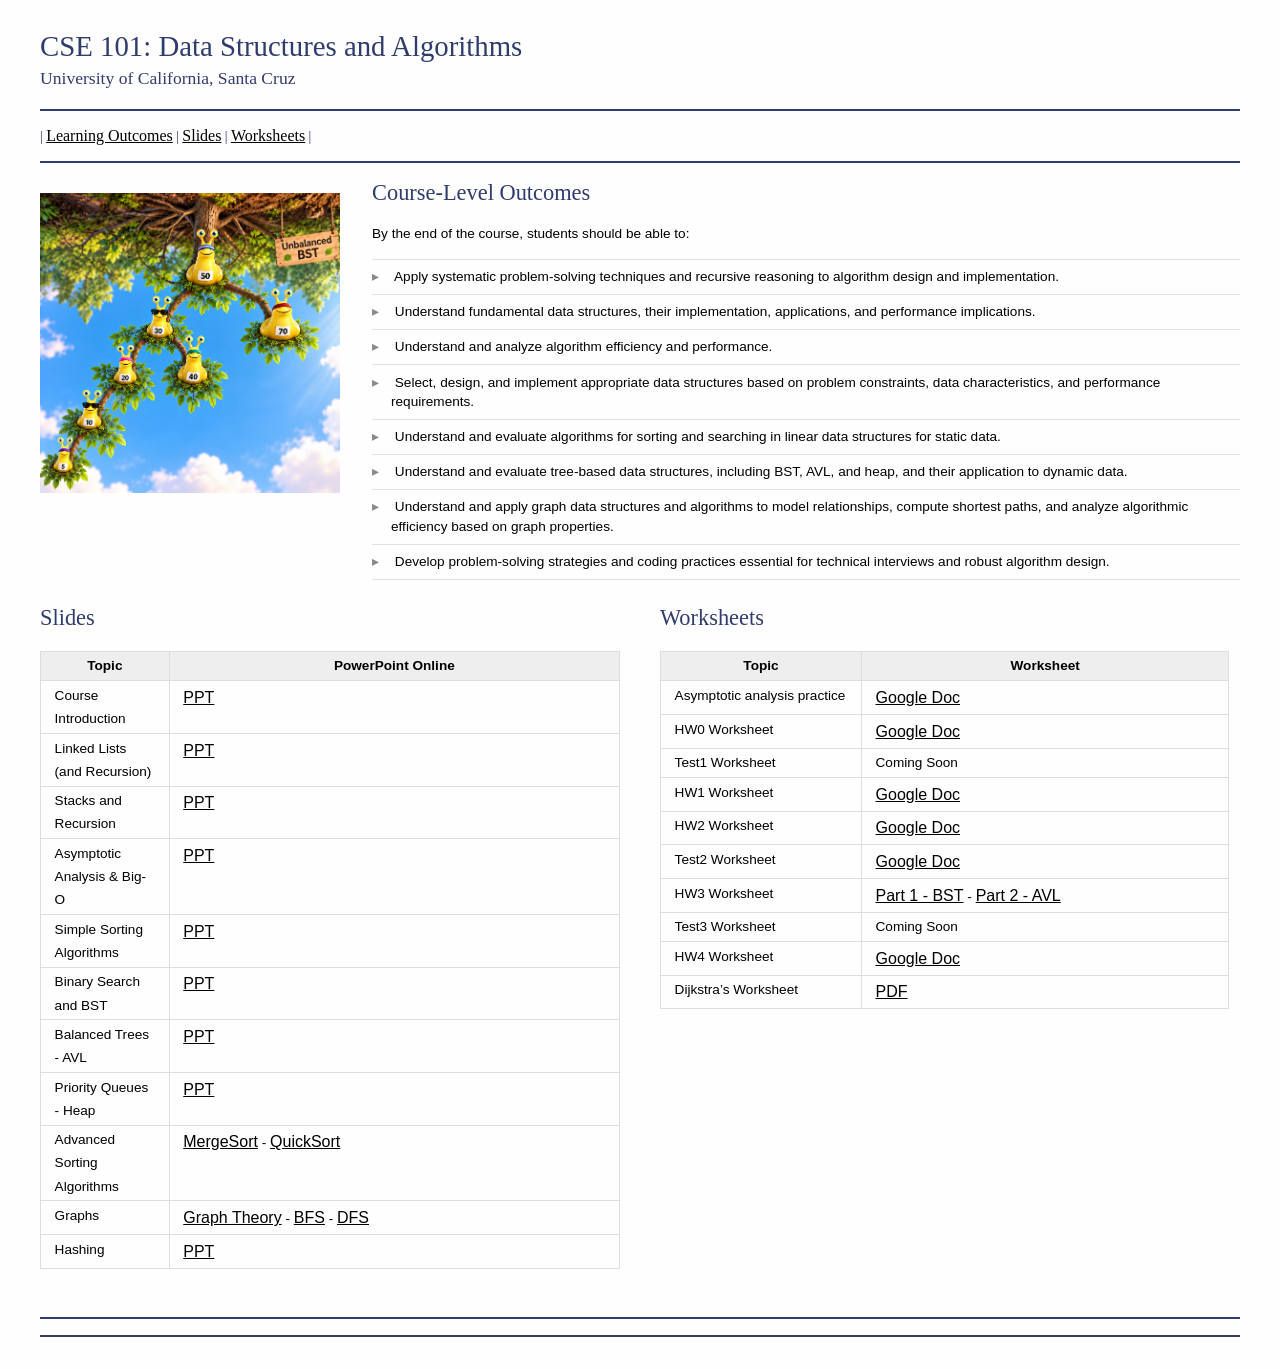
<file: index.html>
<!DOCTYPE html>
<html xmlns="http://www.w3.org/1999/xhtml" lang="" xml:lang="">
<head>
  <meta charset="utf-8" />
  <meta name="generator" content="pandoc" />
  <meta name="viewport" content="width=device-width, initial-scale=1.0, user-scalable=yes" />
  <title>CSE 101: Data Structures and Algorithms</title>
  <style>
    code{white-space: pre-wrap;}
    span.smallcaps{font-variant: small-caps;}
    div.columns{display: flex; gap: min(4vw, 1.5em);}
    div.column{flex: auto; overflow-x: auto;}
    div.hanging-indent{margin-left: 1.5em; text-indent: -1.5em;}
    /* The extra [class] is a hack that increases specificity enough to
       override a similar rule in reveal.js */
    ul.task-list[class]{list-style: none;}
    ul.task-list li input[type="checkbox"] {
      font-size: inherit;
      width: 0.8em;
      margin: 0 0.8em 0.2em -1.6em;
      vertical-align: middle;
    }
  </style>
  <link rel="stylesheet" href="styling.css" />
  <script src="styling.js"></script>
</head>
<body>
<header id="title-block-header">
<h1 class="title">CSE 101: Data Structures and Algorithms</h1>
<p class="subtitle">University of California, Santa Cruz</p>

<!--  -->
</header>
<hr />
<h3 id="learning-outcomes-slides-worksheets">| <a
href="#learning-outcomes">Learning Outcomes</a> | <a
href="#slides">Slides</a> | <a href="#worksheets">Worksheets</a> |</h3>
<hr />
<div class="hero">
<div class="hero-figure">
<p><img src="images/slug-bst.png" alt="Slugs BST" /></p>
</div>
<div class="hero-text">
<h1 id="learning-outcomes">
Course-Level Outcomes
</h1>
<p>
By the end of the course, students should be able to:
</p>
<details class="outcome">
<summary>
Apply systematic problem-solving techniques and recursive reasoning to
algorithm design and implementation.
</summary>
<ul>
<li>
Recall and apply problem-solving techniques: understand the problem with
a toy example, develop an initial solution, create and run test cases,
improve efficiency, and repeat.
</li>
<li>
Identify problems that can be solved using recursion and formulate and
implement recursive solutions.
</li>
<li>
Convert recursive code to non-recursive code using stacks.
</li>
</ul>
</details>
<details class="outcome">
<summary>
Understand fundamental data structures, their implementation,
applications, and performance implications.
</summary>
<ul>
<li>
Explain the purpose and importance of selecting appropriate data
structures and algorithms for time and memory efficiency.
</li>
<li>
Explain the strengths, limitations, and applications of arrays, linked
lists, stacks, binary heaps/priority queues, binary search trees, AVL
trees, hash tables, and graph representations, including matrices and
adjacency lists.
</li>
<li>
Explain algorithms used to manipulate and query these data structures
efficiently.
</li>
<li>
Explain the differences between abstract data types (ADTs) and data
structures.
</li>
</ul>
</details>
<details class="outcome">
<summary>
Understand and analyze algorithm efficiency and performance.
</summary>
<ul>
<li>
Explain asymptotic analysis and compare functions asymptotically using
Big-O, Big-Omega, and Big-Theta.
</li>
<li>
Understand worst-case, best-case, average-case, and amortized analysis.
</li>
<li>
Analyze a given algorithm and identify upper and lower bounds for its
time and memory requirements using Big-O, Big-Omega, and Big-Theta.
</li>
</ul>
</details>
<details class="outcome">
<summary>
Select, design, and implement appropriate data structures based on
problem constraints, data characteristics, and performance requirements.
</summary>
<ul>
<li>
Evaluate the suitability of data structures and algorithms based on data
mutability, access patterns, and performance requirements.
</li>
<li>
Identify or design the best data structure for a given problem based on
constraints, the nature of the data, including sorted or unsorted and
static or dynamic data, how the data is manipulated or accessed, and
efficiency requirements such as memory limits, time limits, and query
rates.
</li>
<li>
Design and implement a dictionary-like data structure using arrays of
linked lists to index large data sets for quick query responses.
</li>
<li>
Implement BST and AVL trees, along with a special range search algorithm
for fast handling of range search queries.
</li>
</ul>
</details>
<details class="outcome">
<summary>
Understand and evaluate algorithms for sorting and searching in linear
data structures for static data.
</summary>
<ul>
<li>
Recall the key properties of common sorting algorithms and explain their
differences in runtime, memory usage, and stability.
</li>
<li>
Explain when sorting and binary search are appropriate, and evaluate
their suitability based on data mutability and access patterns.
</li>
</ul>
</details>
<details class="outcome">
<summary>
Understand and evaluate tree-based data structures, including BST, AVL,
and heap, and their application to dynamic data.
</summary>
<ul>
<li>
Understand and apply binary search trees to support efficient searching,
dynamic updates, ordered access, and range queries.
</li>
<li>
Understand and apply fundamental algorithms for traversing and
manipulating tree-based data structures.
</li>
<li>
Compare AVL trees with unbalanced BSTs in terms of time complexity and
performance guarantees.
</li>
<li>
Explain the structure and array-based implementation of heaps, evaluate
their performance in common operations, and apply them to problems such
as priority queues and heap sort.
</li>
</ul>
</details>
<details class="outcome">
<summary>
Understand and apply graph data structures and algorithms to model
relationships, compute shortest paths, and analyze algorithmic
efficiency based on graph properties.
</summary>
<ul>
<li>
Represent data and relationships as a graph, choose an appropriate
representation, such as a matrix or adjacency list, and justify the
choice.
</li>
<li>
Explain major graph algorithms, including BFS, DFS, Dijkstra, and
Bellman-Ford, their applications, the types of graphs they apply to,
such as weighted, unweighted, positive-weight, or negative-weight
graphs, their output, such as a path or tree, and their efficiency.
</li>
<li>
Implement and apply BFS to find the shortest path between two nodes. A
hash table is also used in this project.
</li>
</ul>
</details>
<details class="outcome">
<summary>
Develop problem-solving strategies and coding practices essential for
technical interviews and robust algorithm design.
</summary>
<ul>
<li>
Develop familiarity with coding interview questions involving
fundamental data structures and algorithms, such as linked lists,
stacks, recursion, and BSTs.
</li>
<li>
Evaluate algorithm correctness by identifying and testing edge and
corner cases.
</li>
</ul>
</details>
</div>
</div>
<div class="two-col">
<section id="slides" class="col">
<h1>Slides</h1>
<table>
<colgroup>
<col style="width: 22%" />
<col style="width: 77%" />
</colgroup>
<thead>
<tr>
<th>Topic</th>
<th>PowerPoint Online</th>
</tr>
</thead>
<tbody>
<tr>
<td>Course Introduction</td>
<td><a
href="https://1drv.ms/p/c/6e432cb3cc755285/IQCvW4RY1hmZRanJ7YodnFQ3AUVLC4nicC7BzPE1mgTQ0v0">PPT</a></td>
</tr>
<tr>
<td>Linked Lists (and Recursion)</td>
<td><a
href="https://1drv.ms/p/c/6e432cb3cc755285/IQBa3Km6JX8SSLrjFOW_pPUhAciYJOBm8iemHo30LISxCZs">PPT</a></td>
</tr>
<tr>
<td>Stacks and Recursion</td>
<td><a
href="https://1drv.ms/p/c/6e432cb3cc755285/IQBKD_e5wOlcRJNOde7qzABMAXFYJqKLre2LV0gLWVgIOU0">PPT</a></td>
</tr>
<tr>
<td>Asymptotic Analysis &amp; Big-O</td>
<td><a
href="https://1drv.ms/p/c/6e432cb3cc755285/IQCccZ-i1nOISaI602wrARU1Af5FATGypazm-6cgiGzJux4">PPT</a></td>
</tr>
<tr>
<td>Simple Sorting Algorithms</td>
<td><a
href="https://1drv.ms/p/c/6e432cb3cc755285/IQAwUCrGoLyrTLjyhbMIDa06AfBj1lYqjxGFcUXRBWKZzAo">PPT</a></td>
</tr>
<tr>
<td>Binary Search and BST</td>
<td><a
href="https://1drv.ms/p/c/6e432cb3cc755285/IQALZfVlurVlRofb-0MxLnxlAX5St9f16TRq82r3jjfzrgE?e=fGQJNs">PPT</a></td>
</tr>
<tr>
<td>Balanced Trees - AVL</td>
<td><a
href="https://1drv.ms/p/c/6e432cb3cc755285/IQDNLxWe1LAWRZhxzEReRUfqAepIrlh_aOFvPxKLbHxoa5g?e=eXN8kt">PPT</a></td>
</tr>
<tr>
<td>Priority Queues - Heap</td>
<td><a
href="https://1drv.ms/p/c/6e432cb3cc755285/IQC0ejw67KXyQ6GFFWvPxfHGAQXmlVD7_aYmxITcK6Zgewo?e=5lZr4H">PPT</a></td>
</tr>
<tr>
<td>Advanced Sorting Algorithms</td>
<td><a
href="https://1drv.ms/b/c/6e432cb3cc755285/IQAd_Wg0-kUlTqGVN_3xQogzAczb7asjjdmkVON1GSsH6R0?e=3FaFYc">MergeSort</a>
- <a
href="https://1drv.ms/p/c/6e432cb3cc755285/IQDkzEnmqTd0Q7P2TOF3mTCzAasWFo6cr1vroebLgcNglhA?e=bTLcFZ">QuickSort</a></td>
</tr>
<tr>
<td>Graphs</td>
<td><a
href="https://1drv.ms/p/c/6e432cb3cc755285/IQBNaB7ANnBvRrGsY5lmoqqHASzFvk-M4jYwpep9IOMbRZE?e=WubeMC">Graph
Theory</a> - <a
href="https://1drv.ms/p/c/6e432cb3cc755285/IQB7uYhQv8-wR5fC_6kc-fWqASh-8xctucZcJjKLQXkXPAQ?e=hvjr0Q">BFS</a>
- <a
href="https://1drv.ms/p/c/6e432cb3cc755285/IQCYZDQjdpsZS5UTSbtjmcK6AQkgrJn9AQ-u55kZ_tuHRfk?e=rOEgvi">DFS</a></td>
</tr>
<tr>
<td>Hashing</td>
<td><a
href="https://1drv.ms/p/c/6e432cb3cc755285/IQDbL1rPt6nzQZi7a5Nh9IPpAVjw73iL-xcCGsszY-WPHjY?e=kbliIl">PPT</a></td>
</tr>
</tbody>
</table>
</section>
<section id="worksheets" class="col">
<h1>Worksheets</h1>
<table>
<colgroup>
<col style="width: 35%" />
<col style="width: 64%" />
</colgroup>
<thead>
<tr>
<th>Topic</th>
<th>Worksheet</th>
</tr>
</thead>
<tbody>
<tr>
<td>Asymptotic analysis practice</td>
<td><a
href="https://docs.google.com/document/d/142dBhZu7qZFsBzS_y7oPFJFFbTp6R4t84TL2aVdPO9w?usp=drive_fs">Google
Doc</a></td>
</tr>
<tr>
<td>HW0 Worksheet</td>
<td><a
href="https://docs.google.com/document/d/1oZ8pD1-TGLcxir5Sxp9PzIxMNMemT80bCc1NQtr6iFE?usp=drive_fs">Google
Doc</a></td>
</tr>
<tr>
<td>Test1 Worksheet</td>
<td>Coming Soon</td>
</tr>
<tr>
<td>HW1 Worksheet</td>
<td><a
href="https://docs.google.com/document/d/1wFs85B5o-bOrLnxu4E7erQytv0uqKTrT6UfTQdwsUlE?usp=drive_fs">Google
Doc</a></td>
</tr>
<tr>
<td>HW2 Worksheet</td>
<td><a
href="https://docs.google.com/document/d/1Y-vhI3Y-JUb4FAnxrZbRV0V8U0fbQBqmYvnhX-Oq0Wc/edit?usp=sharing">Google
Doc</a></td>
</tr>
<tr>
<td>Test2 Worksheet</td>
<td><a
href="https://docs.google.com/document/d/1-ttdnPwfFI6SfsC1-SlCr8DLYaC7ixA3us7VK5Iqiqo/view?usp=sharing">Google
Doc</a></td>
</tr>
<tr>
<td>HW3 Worksheet</td>
<td><a
href="https://docs.google.com/document/d/1N6nnjzLiRm4GpjLLD8B1dOL0F3JTNQvb2kdNvQRBaJs?usp=drive_fs">Part
1 - BST</a> - <a
href="https://docs.google.com/document/d/1WgsQB1A87nxOZM7FT-hURIh-bAFQUJfNMLXCxb-g7xA?usp=drive_fs">Part
2 - AVL</a></td>
</tr>
<tr>
<td>Test3 Worksheet</td>
<td>Coming Soon</td>
</tr>
<tr>
<td>HW4 Worksheet</td>
<td><a
href="https://docs.google.com/document/d/1dpFGbSYzDhPuMk0Ge_cx7jt2xSvjsKbZr7QI_PIu-Ow?usp=drive_fs">Google
Doc</a></td>
</tr>
<tr>
<td>Dijkstra’s Worksheet</td>
<td><a
href="https://drive.google.com/file/d/1aWM0wQ-Fv086btnLcraVp18pfPozfs1l/view?usp=drive_link">PDF</a></td>
</tr>
</tbody>
</table>
</section>
</div>
<hr />
<hr />
<!--
To preview this page in Safari, run  ./show
To publish it on the web, run        ./update

Put public PDF exports in materials/slides/ and public worksheets in
materials/worksheets/. Replace "Coming soon" with markdown links, for example:
[PDF](materials/slides/L01-algorithm-analysis.pdf)
[worksheet](materials/worksheets/W01-asymptotic-analysis.pdf)

For editable PPTX files, keep the active file in OneDrive and paste the
"Anyone with the link can view" PowerPoint Online link in the PowerPoint column.
-->
</body>
</html>
</file>
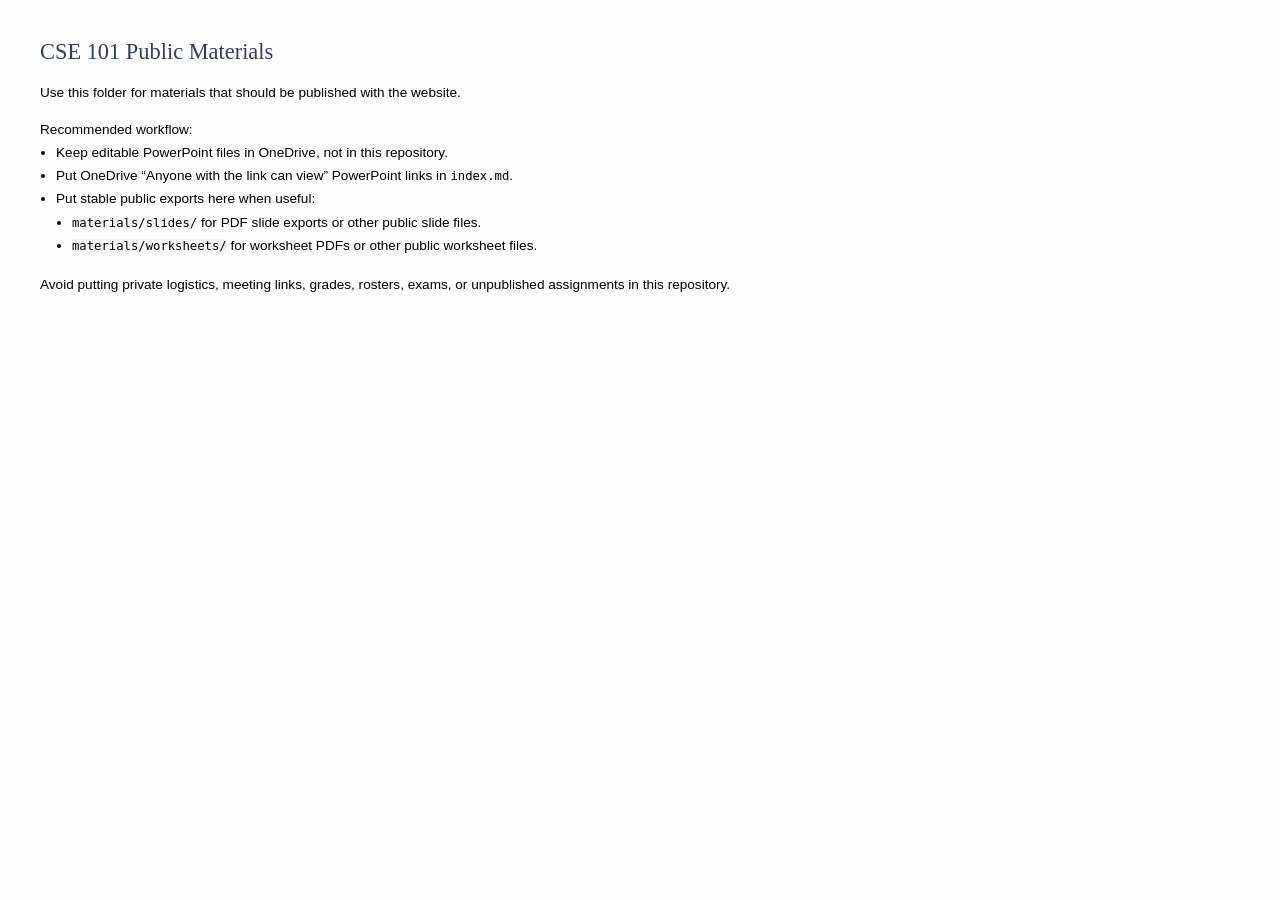
<file: materials/README.html>
<!DOCTYPE html>
<html xmlns="http://www.w3.org/1999/xhtml" lang="" xml:lang="">
<head>
  <meta charset="utf-8" />
  <meta name="generator" content="pandoc" />
  <meta name="viewport" content="width=device-width, initial-scale=1.0, user-scalable=yes" />
  <title>README</title>
  <style>
    code{white-space: pre-wrap;}
    span.smallcaps{font-variant: small-caps;}
    div.columns{display: flex; gap: min(4vw, 1.5em);}
    div.column{flex: auto; overflow-x: auto;}
    div.hanging-indent{margin-left: 1.5em; text-indent: -1.5em;}
    /* The extra [class] is a hack that increases specificity enough to
       override a similar rule in reveal.js */
    ul.task-list[class]{list-style: none;}
    ul.task-list li input[type="checkbox"] {
      font-size: inherit;
      width: 0.8em;
      margin: 0 0.8em 0.2em -1.6em;
      vertical-align: middle;
    }
  </style>
  <link rel="stylesheet" href="styling.css" />
  <script src="styling.js"></script>
</head>
<body>
<h1 id="cse-101-public-materials">CSE 101 Public Materials</h1>
<p>Use this folder for materials that should be published with the
website.</p>
<p>Recommended workflow:</p>
<ul>
<li>Keep editable PowerPoint files in OneDrive, not in this
repository.</li>
<li>Put OneDrive “Anyone with the link can view” PowerPoint links in
<code>index.md</code>.</li>
<li>Put stable public exports here when useful:
<ul>
<li><code>materials/slides/</code> for PDF slide exports or other public
slide files.</li>
<li><code>materials/worksheets/</code> for worksheet PDFs or other
public worksheet files.</li>
</ul></li>
</ul>
<p>Avoid putting private logistics, meeting links, grades, rosters,
exams, or unpublished assignments in this repository.</p>
</body>
</html>
</file>
<file: styling.css>
/*
 * I add this to html files generated with pandoc.
 */

/*.page {
  display: flex;
  flex-direction: column;
  height: 100vh;
}*/

:root {
  --navbar-height: 4em;
}

.navbar {
   position: fixed;
/*    position: sticky; */
/*    left: 0; */
   top: 0;
   height: var(--navbar-height);
/*    right: 0; */
/*    height: 60px; */
/*   text-align: center; */
/*    width: 100%; */
/*    left: 50%; */
/*    transform: translateX(-50%); */
/*    height: 100vh; */
/*    justify-content: center; */
   align-items: center;
   display: flex;
   background-color: #F8F8F8;
/*    background-color: #F5F5F5; */
/*    overflow: hidden; */
   padding-left: 1.2em;
   padding-right: 1.2em;
/*    display: inline-block; */
  /* Add more styling as needed */
   padding: 0 20px;
   z-index: 1000;
/*    flex-shrink: 0; */
}

/* Offset content so it's not hidden behind navbar */
/* .content { */
/*   padding-top: 60px; */
/*    margin-top: 60px; */
/*    flex: 1; */
/*    overflow-y: auto; */
/*    padding: 20px;    */
/*    padding-top: var(--navbar-height); */
/* } */

/*
.navbar a {
   display: inline-block;
}
*/

html * {
/*   font-size: 100%; */
/*    font-size: 15px; */
   font-size: 16px;
   /*  The following hides outside bullets.   */
   /*overflow-y: scroll;*/  
   -webkit-text-size-adjust: 100%;
   -ms-text-size-adjust: 100%;
}

body {
/*    height: 100%; */
   color: #000;
/*   font-family: Georgia, Palatino, 'Palatino Linotype', Times, 'Times New Roman', serif; */
   font-family: "Open Sans", sans-serif, Courier;
/*    font-size: 15px; */
   font-size: 16px;
   line-height: 1.7;
   padding: 1em 2.5em;
   margin: auto;
   max-width: none;   /* full window width; was 42em */
   background: #fefefe;
/*    padding-top: var(--navbar-height); */
/*    margin-top: 50px; */
/*    overflow: hidden; /* Important: prevents body scroll */ */
}

/*.TextStyle {
   font-family: "Open Sans", Courier;
   font-size: 15px;
   text-align: justify;
   font-style: normal;
   font-weight: normal;
}*/


a {
/*   color: #0645ad; */
  color: black;
/*   text-decoration: none; */
  text-decoration: underline;
  scroll-margin-top: var(--navbar-height);  
}

a:visited {
/*   color: #0b0080; */
}

a:hover {
  color: #06e;
}

a:active {
  color: #faa700;
}

a:focus {
  outline: thin dotted;
}

*::-moz-selection {
  background: rgba(255, 255, 0, 0.3);
  color: #000;
}

*::selection {
  background: rgba(255, 255, 0, 0.3);
  color: #000;
}

a::-moz-selection {
  background: rgba(255, 255, 0, 0.3);
  color: #0645ad;
}

a::selection {
  background: rgba(255, 255, 0, 0.3);
  color: #0645ad;
}

p {
  margin: 1em 0;
  text-align: justify
/*   margin: 0em 0; */
   white-space: pre-wrap;
   /*  To preserve indentation  */
}

p.banner, p.title, h1.title {
   font-family: Georgia, Palatino, 'Palatino Linotype', Times, 'Times New Roman', serif;   
   color:  #303C6C;
   line-height: 125%;
   margin-top: 0.4em;
   margin-bottom: 0em;
   font-weight: normal;   
   font-size: 1.8em;
}


p.fancy, p.subtitle, p.author, .author .name, .author .institute, .date {
  font-family: Georgia, Palatino, 'Palatino Linotype', Times, 'Times New Roman', serif;
  color:  #303C6C;
/*   margin: 1em 0; */
  font-size: 1.1em;
  margin-top: 0;
  margin-bottom: 0;
  text-align: left
}

p.emph {
   color: green;
  margin: 1em 0;
}

/*.right p {
   text-align: right
}*/

/*.right * {
   text-align: right
}*/

.right {
   text-align: right
}

/*p.justify {
   text-align: justify
}*/

body:has(.navbar) {
  padding-top: var(--navbar-height);
}

h1, h2, h3, h4, h5, h6 {
  font-family: Georgia, Palatino, 'Palatino Linotype', Times, 'Times New Roman', serif;   
  color:  #303C6C;
  line-height: 125%;
  margin-top: 1em;
  font-weight: normal;
  scroll-margin-top: var(--navbar-height);
/*   scroll-margin-top: var(--navbar-height); */
}

h5, h6 {
  font-weight: bold;
}

h1 {
  font-size: 1.4em;
}

h2 {
  font-size: 1.2em;  
}

h3 {
  font-size: 1.1em;
}

h4 {
  font-size: 1em;
}

h5 {
  font-size: 0.5em;
}

h6 {
  font-size: 0.5em;
}

/* To have numbers for headers */

/*#page {
	counter-reset: heading;
	counter-reset: subheading;
	counter-reset: subsubheading;
}
h1:before {
	counter-increment: heading;
}
h1 {
	counter-reset: subheading;
}
h2:before {
	content: counter(subheading)". ";
	counter-increment: subheading;
}
h2 {
	counter-reset: subsubheading;
}
h3:before {
	content: counter(subheading)"."counter(subsubheading)". ";
	counter-increment: subsubheading;
}*/


blockquote {
  color: #0d154a;
  margin: 0;
  padding-left: 3em;
  border-left: 0.5em #EEE solid;
}

hr {
  display: block;
  height: 2px;
  border: 0;
/*   border-top: 1px solid #aaa; */
/*   border-bottom: 1px solid #eee; */
  margin: 1em 0;
  padding: 0;
  border-color: #303C6C;
  background-color: #303C6C;
  color: #303C6C;
}

pre, code, kbd, samp {
  color: #000;
  font-family: monospace, monospace;
  _font-family: 'courier new', monospace;
  font-size: 0.9em;
/*   font-size: inherit; */
  background-color: #f7f7f7;
}

pre {
  white-space: pre;
  white-space: pre-wrap;
  word-wrap: break-word;
}

/* Target pre and code blocks with sourceCode class, any language */
pre.sourceCode[class*="sourceCode"],
pre.sourceCode[class*="sourceCode"] code,
code.sourceCode[class*="sourceCode"] {
  color: #000;
  font-family: monospace, monospace;
  _font-family: 'courier new', monospace;
  font-size: 0.95em;
/*   font-size: inherit; */
  background-color: #f7f7f7;
  overflow-x: auto;           /* ✅ allows horizontal scrolling */  
}

/* Make syntax highlighting spans inherit font-size */
pre.sourceCode[class*="sourceCode"] span,
code.sourceCode[class*="sourceCode"] span {
  font-size: inherit;
  font-family: inherit;
}

.sourceCode {
  position: relative; /* so the button can be placed inside */
/*   display: inline-block; */
}
.sourceCode .copy-btn {
  position: absolute;
  top: 6px;
  right: 6px;
/*   font-size: 14px; */
  font-size: 1em;
  cursor: pointer;
  opacity: 0.6;
  user-select: none;
}
.sourceCode .copy-btn:hover {
  opacity: 1;
}

.copy-btn {
 display: inline-flex;
  align-items: center;
  justify-content: center;
  width: 2em;   /* slightly wider than the icon */
  height: 2em;    /* match one line of text */
  padding: 0;
  border: 1px solid #ccc;
  border-radius: 4px;
/*   background-color: #f9f9f9; */
  cursor: pointer;
}
.copy-btn svg {
  display: block;                /* remove inline spacing around SVG */
  width: 0.85em;      /* icon matches line height */
  height: 0.85em;
}

/*
pre {
  white-space: pre;
  white-space: pre-wrap;
  word-wrap: break-word;
  position: relative;
}

.copy-btn {
  position: absolute;
  top: 6px;
  right: 6px;
  background: #eee;
  border: none;
  padding: 2px 6px;
  font-size: 12px;
  border-radius: 4px;
  cursor: pointer;
}

.copy-btn:hover {
  background: #ddd;
}*/

b, strong {
  font-weight: bold;
}

dfn {
  font-style: italic;
}

ins {
  background: #ff9;
  color: #000;
  text-decoration: none;
}

mark {
  background: #ff0;
  color: #000;
  font-style: italic;
  font-weight: bold;
}

sub, sup {
  font-size: 75%;
  line-height: 0;
  position: relative;
  vertical-align: baseline;
}

sup {
  top: -0.5em;
}

sub {
  bottom: -0.25em;
}

/* ************************************* */

ol {
  list-style-position: outside;
  padding-left: 1.5rem; 
}

/* ************************************* */
/* margin: top | right | bottom | left */

/*   margin-top: 0; */
/*   padding: 0 0 0 2em; */
/*    margin-left: 40px; */
/*    padding-left: 0px;   */

/* ************************************* */
ul {
   margin-top: 0;
   padding-left: 1rem;
   list-style-type: disc;
/*    list-style-type: circle; */
/*    list-style-position: outside; */
}

/* Level 4 and deeper: no bullets */
ul ul ul ul,
ul ul ul ul ul,
ul ul ul ul ul ul 
ul ul ul ul ul ul ul
ul ul ul ul ul ul ul ul
ul ul ul ul ul ul ul ul ul
ul ul ul ul ul ul ul ul ul ul {
    list-style-type: none;
}
/* ************************************* */
ul.airlist {
   list-style: none;
   padding-left: 0;
   margin-bottom: 1em;
   margin-left: 0;
}

ul.airlist > ul {
  list-style: none;
/*   margin: 0; */
  padding: 0;
  display: contents;   /* removes its visual effect */
}

ul.airlist li > ul {
  list-style: none;
/*   margin: 0; */
  padding-left: 1em; /* indent true nested lists */
}

/* To use the name air */

ul.air {
   list-style: none;
   padding-left: 0;
   margin-bottom: 1em;
   margin-left: 0;
}

ul.air > ul {
  list-style: none;
/*   margin: 0; */
  padding: 0;
  display: contents;   /* removes its visual effect */
}

ul.air li > ul {
  list-style: none;
/*   margin: 0; */
  padding-left: 1em; /* indent true nested lists */
}

/* ************************************* */

dl {
  margin-bottom: 1em;
}

dt {
  font-weight: bold;
  margin-bottom: .8em;
}

dd {
  margin: 0 0 .8em 2em;
}

dd:last-child {
  margin-bottom: 0;
}

/*  Prevent scaling */
img {   
/*   margin: auto;  */
  border: 0;
  -ms-interpolation-mode: bicubic;
  vertical-align: middle;
  /* The template had the following.  */
/*   max-width: 100%;  */
  max-width: 60%;
  /* keep the banner sensible now that the page is full width */
  max-width: min(60%, 460px);
/*   max-width: 30%; */
/*   height: auto; */
/*   width: auto; */
}

figure {
  display: block;
  text-align: center;
  margin: 1em 0;
}

figure img {
  border: none;
  margin: 0 auto;
}

figcaption {
  font-size: 0.8em;
  font-style: italic;
  margin: 0 0 .8em;
}

table {
  margin-bottom: 2em;
  border-bottom: 1px solid #ddd;
  border-right: 1px solid #ddd;
  border-spacing: 0;
  border-collapse: collapse;
}

table th {
  padding: .2em 1em;
  background-color: #eee;
  border-top: 1px solid #ddd;
  border-left: 1px solid #ddd;
}

table td {
  padding: .2em 1em;
  border-top: 1px solid #ddd;
  border-left: 1px solid #ddd;
  vertical-align: top;
}

/*.author {
  font-size: 1.2em;
  text-align: center;
}*/

@media only screen and (min-width: 480px) {
  body {
    font-size: 14px;
  }
}
@media only screen and (min-width: 768px) {
  body {
    font-size: 16px;
  }
}
@media print {
  * {
    background: transparent !important;
    color: black !important;
    filter: none !important;
    -ms-filter: none !important;
  }

  body {
    font-size: 12pt;
    max-width: 100%;
  }

  a, a:visited {
    text-decoration: underline;
  }

  hr {
    height: 1px;
    border: 0;
    border-bottom: 1px solid black;
  }

  a[href]:after {
    content: " (" attr(href) ")";
  }

  abbr[title]:after {
    content: " (" attr(title) ")";
  }

  .ir a:after, a[href^="javascript:"]:after, a[href^="#"]:after {
    content: "";
  }

  pre, blockquote {
    border: 1px solid #999;
    padding-right: 1em;
    page-break-outside: avoid;
  }

  tr, img {
    page-break-outside: avoid;
  }

  img {
    max-width: 100% !important;
  }

  @page :left {
    margin: 15mm 20mm 15mm 10mm;
}

  @page :right {
    margin: 15mm 10mm 15mm 20mm;
}

  p, h2, h3 {
    orphans: 3;
    widows: 3;
  }

  h2, h3 {
    page-break-after: avoid;
  }
}


.header-section-number {
  font-size: inherit;
  font-weight: inherit;
  line-height: inherit;
  margin-right: 0.2em;
}

.header-section-number::after {
  content: ". ";
}

/* pull the list up */
/*p + ul, p + ol {
  margin-top: -0.5em;
}
*/

ul, ol {
  margin-top: 0;
}

/*zeroing paragraph margins inside list items:*/
li > p {
  margin-top: 0;
  margin-bottom: 0.2em;
}

/*This targets any <p> that is immediately followed by a <ul> or <ol> and removes its bottom margin.*/
p:has(+ ul), p:has(+ ol) {
  margin-bottom: 0;
}

/* Collapsible course outcomes: the summary line is always visible, the
   detail bullets appear when it is clicked. Added 1 Oct 2026. */
details.outcome {
   border-bottom: 1px solid #e2e2e2;
   padding: 0.45em 0;
}
details.outcome:first-of-type {
   border-top: 1px solid #e2e2e2;
}
details.outcome > summary {
   cursor: pointer;
   list-style: none;
   padding-left: 1.4em;
   text-indent: -1.4em;
   font-size: 0.85em;
   line-height: 1.45;
}
details.outcome > summary::-webkit-details-marker {
   display: none;
}
details.outcome > summary::before {
   content: "\25B8";          /* ▸ */
   display: inline-block;
   width: 1.4em;
   text-indent: 0;
   color: #8a8a8a;
   transition: transform 0.15s ease;
}
details.outcome[open] > summary::before {
   content: "\25BE";          /* ▾ */
}
details.outcome > summary:hover {
   color: #1a4a7a;
}
details.outcome > ul > li {
   font-size: inherit;   /* list items are reset to 16px elsewhere; keep them at the list size */
}

details.outcome > ul {
   margin: 0.4em 0 0.5em 1.9em;   /* indented under the outcome text */
   font-size: 0.72em;
   color: #5a6275;
   line-height: 1.45;
}


/* Banner beside the outcomes, so the top of the page is not a tall stack.
   The figure floats; the heading and the outcome list flow next to it.
   Added 1 Oct 2026. */
figure.banner-left,
#course-level-outcomes + p + details,
body > figure:first-of-type {
   /* placeholder so the rules below can be overridden in one place */
}

body > figure {
   float: left;
   width: 300px;
   max-width: 38%;
   margin: 0.2em 2em 1em 0;
}

body > figure img {
   max-width: 100%;
}

/* separators and section headings start a clean line again */
hr,
h1 {
   clear: both;
}

/* ...except the outcomes heading, which should sit beside the image */
h1#learning-outcomes {
   clear: none;
   margin-top: 0;
}

@media only screen and (max-width: 700px) {
   body > figure {
      float: none;
      width: auto;
      max-width: 100%;
      margin: 1em 0;
   }
}

body > figure + hr { clear: none; }

/* no caption under the banner */
body > figure figcaption { display: none; }
body > figure { margin-top: 0.8em; }

/* One text size across the page, matching the outcome lines (13.6px).
   Headings keep their own sizes. Outcome sub-bullets stay smaller. */
p, li, td, th, dt, dd, blockquote, figcaption, h3 {
   font-size: 13.6px;
}
details.outcome > summary {
   font-size: 13.6px;
}
details.outcome > ul,
details.outcome > ul > li {
   font-size: 11.5px;
}

/* Banner and outcomes as two columns: the outcomes never wrap under the image. */
.hero {
   display: flex;
   align-items: flex-start;
   gap: 2em;
   margin: 1em 0 1.5em 0;
}
.hero-figure {
   flex: 0 0 300px;
}
.hero-figure img {
   max-width: 100%;
   height: auto;
   display: block;
}
.hero-text {
   flex: 1 1 auto;
   min-width: 0;
}
.hero-text > h1 {
   margin-top: 0;
   clear: none;
}
@media only screen and (max-width: 700px) {
   .hero { display: block; }
   .hero-figure { margin-bottom: 1em; }
}

*
 * I add this to html files generated with pandoc.
 */

/*.page {
  display: flex;
  flex-direction: column;
  height: 100vh;
}*/

:root {
  --navbar-height: 4em;
}

.navbar {
   position: fixed;
/*    position: sticky; */
/*    left: 0; */
   top: 0;
   height: var(--navbar-height);
/*    right: 0; */
/*    height: 60px; */
/*   text-align: center; */
/*    width: 100%; */
/*    left: 50%; */
/*    transform: translateX(-50%); */
/*    height: 100vh; */
/*    justify-content: center; */
   align-items: center;
   display: flex;
   background-color: #F8F8F8;
/*    background-color: #F5F5F5; */
/*    overflow: hidden; */
   padding-left: 1.2em;
   padding-right: 1.2em;
/*    display: inline-block; */
  /* Add more styling as needed */
   padding: 0 20px;
   z-index: 1000;
/*    flex-shrink: 0; */
}

/* Offset content so it's not hidden behind navbar */
/* .content { */
/*   padding-top: 60px; */
/*    margin-top: 60px; */
/*    flex: 1; */
/*    overflow-y: auto; */
/*    padding: 20px;    */
/*    padding-top: var(--navbar-height); */
/* } */

/*
.navbar a {
   display: inline-block;
}
*/

html * {
/*   font-size: 100%; */
/*    font-size: 15px; */
   font-size: 16px;
   /*  The following hides outside bullets.   */
   /*overflow-y: scroll;*/  
   -webkit-text-size-adjust: 100%;
   -ms-text-size-adjust: 100%;
}

body {
/*    height: 100%; */
   color: #000;
/*   font-family: Georgia, Palatino, 'Palatino Linotype', Times, 'Times New Roman', serif; */
   font-family: "Open Sans", sans-serif, Courier;
/*    font-size: 15px; */
   font-size: 16px;
   line-height: 1.7;
   padding: 1em 2.5em;
   margin: auto;
   max-width: none;   /* full window width; was 42em */
   background: #fefefe;
/*    padding-top: var(--navbar-height); */
/*    margin-top: 50px; */
/*    overflow: hidden; /* Important: prevents body scroll */ */
}

/*.TextStyle {
   font-family: "Open Sans", Courier;
   font-size: 15px;
   text-align: justify;
   font-style: normal;
   font-weight: normal;
}*/


a {
/*   color: #0645ad; */
  color: black;
/*   text-decoration: none; */
  text-decoration: underline;
  scroll-margin-top: var(--navbar-height);  
}

a:visited {
/*   color: #0b0080; */
}

a:hover {
  color: #06e;
}

a:active {
  color: #faa700;
}

a:focus {
  outline: thin dotted;
}

*::-moz-selection {
  background: rgba(255, 255, 0, 0.3);
  color: #000;
}

*::selection {
  background: rgba(255, 255, 0, 0.3);
  color: #000;
}

a::-moz-selection {
  background: rgba(255, 255, 0, 0.3);
  color: #0645ad;
}

a::selection {
  background: rgba(255, 255, 0, 0.3);
  color: #0645ad;
}

p {
  margin: 1em 0;
  text-align: justify
/*   margin: 0em 0; */
   white-space: pre-wrap;
   /*  To preserve indentation  */
}

p.banner, p.title, h1.title {
   font-family: Georgia, Palatino, 'Palatino Linotype', Times, 'Times New Roman', serif;   
   color:  #303C6C;
   line-height: 125%;
   margin-top: 0.4em;
   margin-bottom: 0em;
   font-weight: normal;   
   font-size: 1.8em;
}


p.fancy, p.subtitle, p.author, .author .name, .author .institute, .date {
  font-family: Georgia, Palatino, 'Palatino Linotype', Times, 'Times New Roman', serif;
  color:  #303C6C;
/*   margin: 1em 0; */
  font-size: 1.1em;
  margin-top: 0;
  margin-bottom: 0;
  text-align: left
}

p.emph {
   color: green;
  margin: 1em 0;
}

/*.right p {
   text-align: right
}*/

/*.right * {
   text-align: right
}*/

.right {
   text-align: right
}

/*p.justify {
   text-align: justify
}*/

body:has(.navbar) {
  padding-top: var(--navbar-height);
}

h1, h2, h3, h4, h5, h6 {
  font-family: Georgia, Palatino, 'Palatino Linotype', Times, 'Times New Roman', serif;   
  color:  #303C6C;
  line-height: 125%;
  margin-top: 1em;
  font-weight: normal;
  scroll-margin-top: var(--navbar-height);
/*   scroll-margin-top: var(--navbar-height); */
}

h5, h6 {
  font-weight: bold;
}

h1 {
  font-size: 1.4em;
}

h2 {
  font-size: 1.2em;  
}

h3 {
  font-size: 1.1em;
}

h4 {
  font-size: 1em;
}

h5 {
  font-size: 0.5em;
}

h6 {
  font-size: 0.5em;
}

/* To have numbers for headers */

/*#page {
	counter-reset: heading;
	counter-reset: subheading;
	counter-reset: subsubheading;
}
h1:before {
	counter-increment: heading;
}
h1 {
	counter-reset: subheading;
}
h2:before {
	content: counter(subheading)". ";
	counter-increment: subheading;
}
h2 {
	counter-reset: subsubheading;
}
h3:before {
	content: counter(subheading)"."counter(subsubheading)". ";
	counter-increment: subsubheading;
}*/


blockquote {
  color: #0d154a;
  margin: 0;
  padding-left: 3em;
  border-left: 0.5em #EEE solid;
}

hr {
  display: block;
  height: 2px;
  border: 0;
/*   border-top: 1px solid #aaa; */
/*   border-bottom: 1px solid #eee; */
  margin: 1em 0;
  padding: 0;
  border-color: #303C6C;
  background-color: #303C6C;
  color: #303C6C;
}

pre, code, kbd, samp {
  color: #000;
  font-family: monospace, monospace;
  _font-family: 'courier new', monospace;
  font-size: 0.9em;
/*   font-size: inherit; */
  background-color: #f7f7f7;
}

pre {
  white-space: pre;
  white-space: pre-wrap;
  word-wrap: break-word;
}

/* Target pre and code blocks with sourceCode class, any language */
pre.sourceCode[class*="sourceCode"],
pre.sourceCode[class*="sourceCode"] code,
code.sourceCode[class*="sourceCode"] {
  color: #000;
  font-family: monospace, monospace;
  _font-family: 'courier new', monospace;
  font-size: 0.95em;
/*   font-size: inherit; */
  background-color: #f7f7f7;
  overflow-x: auto;           /* ✅ allows horizontal scrolling */  
}

/* Make syntax highlighting spans inherit font-size */
pre.sourceCode[class*="sourceCode"] span,
code.sourceCode[class*="sourceCode"] span {
  font-size: inherit;
  font-family: inherit;
}

.sourceCode {
  position: relative; /* so the button can be placed inside */
/*   display: inline-block; */
}
.sourceCode .copy-btn {
  position: absolute;
  top: 6px;
  right: 6px;
/*   font-size: 14px; */
  font-size: 1em;
  cursor: pointer;
  opacity: 0.6;
  user-select: none;
}
.sourceCode .copy-btn:hover {
  opacity: 1;
}

.copy-btn {
 display: inline-flex;
  align-items: center;
  justify-content: center;
  width: 2em;   /* slightly wider than the icon */
  height: 2em;    /* match one line of text */
  padding: 0;
  border: 1px solid #ccc;
  border-radius: 4px;
/*   background-color: #f9f9f9; */
  cursor: pointer;
}
.copy-btn svg {
  display: block;                /* remove inline spacing around SVG */
  width: 0.85em;      /* icon matches line height */
  height: 0.85em;
}

/*
pre {
  white-space: pre;
  white-space: pre-wrap;
  word-wrap: break-word;
  position: relative;
}

.copy-btn {
  position: absolute;
  top: 6px;
  right: 6px;
  background: #eee;
  border: none;
  padding: 2px 6px;
  font-size: 12px;
  border-radius: 4px;
  cursor: pointer;
}

.copy-btn:hover {
  background: #ddd;
}*/

b, strong {
  font-weight: bold;
}

dfn {
  font-style: italic;
}

ins {
  background: #ff9;
  color: #000;
  text-decoration: none;
}

mark {
  background: #ff0;
  color: #000;
  font-style: italic;
  font-weight: bold;
}

sub, sup {
  font-size: 75%;
  line-height: 0;
  position: relative;
  vertical-align: baseline;
}

sup {
  top: -0.5em;
}

sub {
  bottom: -0.25em;
}

/* ************************************* */

ol {
  list-style-position: outside;
  padding-left: 1.5rem; 
}

/* ************************************* */
/* margin: top | right | bottom | left */

/*   margin-top: 0; */
/*   padding: 0 0 0 2em; */
/*    margin-left: 40px; */
/*    padding-left: 0px;   */

/* ************************************* */
ul {
   margin-top: 0;
   padding-left: 1rem;
   list-style-type: disc;
/*    list-style-type: circle; */
/*    list-style-position: outside; */
}

/* Level 4 and deeper: no bullets */
ul ul ul ul,
ul ul ul ul ul,
ul ul ul ul ul ul 
ul ul ul ul ul ul ul
ul ul ul ul ul ul ul ul
ul ul ul ul ul ul ul ul ul
ul ul ul ul ul ul ul ul ul ul {
    list-style-type: none;
}
/* ************************************* */
ul.airlist {
   list-style: none;
   padding-left: 0;
   margin-bottom: 1em;
   margin-left: 0;
}

ul.airlist > ul {
  list-style: none;
/*   margin: 0; */
  padding: 0;
  display: contents;   /* removes its visual effect */
}

ul.airlist li > ul {
  list-style: none;
/*   margin: 0; */
  padding-left: 1em; /* indent true nested lists */
}

/* To use the name air */

ul.air {
   list-style: none;
   padding-left: 0;
   margin-bottom: 1em;
   margin-left: 0;
}

ul.air > ul {
  list-style: none;
/*   margin: 0; */
  padding: 0;
  display: contents;   /* removes its visual effect */
}

ul.air li > ul {
  list-style: none;
/*   margin: 0; */
  padding-left: 1em; /* indent true nested lists */
}

/* ************************************* */

dl {
  margin-bottom: 1em;
}

dt {
  font-weight: bold;
  margin-bottom: .8em;
}

dd {
  margin: 0 0 .8em 2em;
}

dd:last-child {
  margin-bottom: 0;
}

/*  Prevent scaling */
img {   
/*   margin: auto;  */
  border: 0;
  -ms-interpolation-mode: bicubic;
  vertical-align: middle;
  /* The template had the following.  */
/*   max-width: 100%;  */
  max-width: 60%;
  /* keep the banner sensible now that the page is full width */
  max-width: min(60%, 460px);
/*   max-width: 30%; */
/*   height: auto; */
/*   width: auto; */
}

figure {
  display: block;
  text-align: center;
  margin: 1em 0;
}

figure img {
  border: none;
  margin: 0 auto;
}

figcaption {
  font-size: 0.8em;
  font-style: italic;
  margin: 0 0 .8em;
}

table {
  margin-bottom: 2em;
  border-bottom: 1px solid #ddd;
  border-right: 1px solid #ddd;
  border-spacing: 0;
  border-collapse: collapse;
}

table th {
  padding: .2em 1em;
  background-color: #eee;
  border-top: 1px solid #ddd;
  border-left: 1px solid #ddd;
}

table td {
  padding: .2em 1em;
  border-top: 1px solid #ddd;
  border-left: 1px solid #ddd;
  vertical-align: top;
}

/*.author {
  font-size: 1.2em;
  text-align: center;
}*/

@media only screen and (min-width: 480px) {
  body {
    font-size: 14px;
  }
}
@media only screen and (min-width: 768px) {
  body {
    font-size: 16px;
  }
}
@media print {
  * {
    background: transparent !important;
    color: black !important;
    filter: none !important;
    -ms-filter: none !important;
  }

  body {
    font-size: 12pt;
    max-width: 100%;
  }

  a, a:visited {
    text-decoration: underline;
  }

  hr {
    height: 1px;
    border: 0;
    border-bottom: 1px solid black;
  }

  a[href]:after {
    content: " (" attr(href) ")";
  }

  abbr[title]:after {
    content: " (" attr(title) ")";
  }

  .ir a:after, a[href^="javascript:"]:after, a[href^="#"]:after {
    content: "";
  }

  pre, blockquote {
    border: 1px solid #999;
    padding-right: 1em;
    page-break-outside: avoid;
  }

  tr, img {
    page-break-outside: avoid;
  }

  img {
    max-width: 100% !important;
  }

  @page :left {
    margin: 15mm 20mm 15mm 10mm;
}

  @page :right {
    margin: 15mm 10mm 15mm 20mm;
}

  p, h2, h3 {
    orphans: 3;
    widows: 3;
  }

  h2, h3 {
    page-break-after: avoid;
  }
}


.header-section-number {
  font-size: inherit;
  font-weight: inherit;
  line-height: inherit;
  margin-right: 0.2em;
}

.header-section-number::after {
  content: ". ";
}

/* pull the list up */
/*p + ul, p + ol {
  margin-top: -0.5em;
}
*/

ul, ol {
  margin-top: 0;
}

/*zeroing paragraph margins inside list items:*/
li > p {
  margin-top: 0;
  margin-bottom: 0.2em;
}

/*This targets any <p> that is immediately followed by a <ul> or <ol> and removes its bottom margin.*/
p:has(+ ul), p:has(+ ol) {
  margin-bottom: 0;
}

/* Collapsible course outcomes: the summary line is always visible, the
   detail bullets appear when it is clicked. Added 1 Oct 2026. */
details.outcome {
   border-bottom: 1px solid #e2e2e2;
   padding: 0.45em 0;
}
details.outcome:first-of-type {
   border-top: 1px solid #e2e2e2;
}
details.outcome > summary {
   cursor: pointer;
   list-style: none;
   padding-left: 1.4em;
   text-indent: -1.4em;
   font-size: 0.85em;
   line-height: 1.45;
}
details.outcome > summary::-webkit-details-marker {
   display: none;
}
details.outcome > summary::before {
   content: "\25B8";          /* ▸ */
   display: inline-block;
   width: 1.4em;
   text-indent: 0;
   color: #8a8a8a;
   transition: transform 0.15s ease;
}
details.outcome[open] > summary::before {
   content: "\25BE";          /* ▾ */
}
details.outcome > summary:hover {
   color: #1a4a7a;
}
details.outcome > ul > li {
   font-size: inherit;   /* list items are reset to 16px elsewhere; keep them at the list size */
}

details.outcome > ul {
   margin: 0.4em 0 0.5em 1.9em;   /* indented under the outcome text */
   font-size: 0.72em;
   color: #5a6275;
   line-height: 1.45;
}


/* Banner beside the outcomes, so the top of the page is not a tall stack.
   The figure floats; the heading and the outcome list flow next to it.
   Added 1 Oct 2026. */
figure.banner-left,
#course-level-outcomes + p + details,
body > figure:first-of-type {
   /* placeholder so the rules below can be overridden in one place */
}

body > figure {
   float: left;
   width: 300px;
   max-width: 38%;
   margin: 0.2em 2em 1em 0;
}

body > figure img {
   max-width: 100%;
}

/* separators and section headings start a clean line again */
hr,
h1 {
   clear: both;
}

/* ...except the outcomes heading, which should sit beside the image */
h1#learning-outcomes {
   clear: none;
   margin-top: 0;
}

@media only screen and (max-width: 700px) {
   body > figure {
      float: none;
      width: auto;
      max-width: 100%;
      margin: 1em 0;
   }
}

body > figure + hr { clear: none; }

/* no caption under the banner */
body > figure figcaption { display: none; }
body > figure { margin-top: 0.8em; }

/* One text size across the page, matching the outcome lines (13.6px).
   Headings keep their own sizes. Outcome sub-bullets stay smaller. */
p, li, td, th, dt, dd, blockquote, figcaption, h3 {
   font-size: 13.6px;
}
details.outcome > summary {
   font-size: 13.6px;
}
details.outcome > ul,
details.outcome > ul > li {
   font-size: 11.5px;
}

/* Banner and outcomes as two columns: the outcomes never wrap under the image. */
.hero {
   display: flex;
   align-items: flex-start;
   gap: 2em;
   margin: 1em 0 1.5em 0;
}
.hero-figure {
   flex: 0 0 300px;
}
.hero-figure img {
   max-width: 100%;
   height: auto;
   display: block;
}
.hero-text {
   flex: 1 1 auto;
   min-width: 0;
}
.hero-text > h1 {
   margin-top: 0;
   clear: none;
}
@media only screen and (max-width: 700px) {
   .hero { display: block; }
   .hero-figure { margin-bottom: 1em; }
}

/* Slides and Worksheets side by side, so neither table stretches the full width
   and the page is roughly half as tall. Stacks again on narrow screens. */
@media only screen and (min-width: 900px) {
   h1#slides,
   h1#slides + table {
      float: left;
      width: 48%;
      clear: left;
   }
   h1#worksheets,
   h1#worksheets + table {
      float: right;
      width: 48%;
      clear: right;
   }
   h1#slides + table + hr {
      display: none;          /* the rule that used to sit between them */
   }
   h1#worksheets + table + hr {
      clear: both;
   }
}

/* Slides and Worksheets as two aligned columns. */
.two-col {
   display: flex;
   gap: 2.5em;
   align-items: flex-start;
   margin-top: 1em;
}
.two-col > .col {
   flex: 1 1 0;
   min-width: 0;
}
.two-col h1 {
   margin-top: 0;
}
@media only screen and (max-width: 900px) {
   .two-col { display: block; }
}
</file>
<file: materials/styling.css>
/*
 * I add this to html files generated with pandoc.
 */

/*.page {
  display: flex;
  flex-direction: column;
  height: 100vh;
}*/

:root {
  --navbar-height: 4em;
}

.navbar {
   position: fixed;
/*    position: sticky; */
/*    left: 0; */
   top: 0;
   height: var(--navbar-height);
/*    right: 0; */
/*    height: 60px; */
/*   text-align: center; */
/*    width: 100%; */
/*    left: 50%; */
/*    transform: translateX(-50%); */
/*    height: 100vh; */
/*    justify-content: center; */
   align-items: center;
   display: flex;
   background-color: #F8F8F8;
/*    background-color: #F5F5F5; */
/*    overflow: hidden; */
   padding-left: 1.2em;
   padding-right: 1.2em;
/*    display: inline-block; */
  /* Add more styling as needed */
   padding: 0 20px;
   z-index: 1000;
/*    flex-shrink: 0; */
}

/* Offset content so it's not hidden behind navbar */
/* .content { */
/*   padding-top: 60px; */
/*    margin-top: 60px; */
/*    flex: 1; */
/*    overflow-y: auto; */
/*    padding: 20px;    */
/*    padding-top: var(--navbar-height); */
/* } */

/*
.navbar a {
   display: inline-block;
}
*/

html * {
/*   font-size: 100%; */
/*    font-size: 15px; */
   font-size: 16px;
   /*  The following hides outside bullets.   */
   /*overflow-y: scroll;*/  
   -webkit-text-size-adjust: 100%;
   -ms-text-size-adjust: 100%;
}

body {
/*    height: 100%; */
   color: #000;
/*   font-family: Georgia, Palatino, 'Palatino Linotype', Times, 'Times New Roman', serif; */
   font-family: "Open Sans", sans-serif, Courier;
/*    font-size: 15px; */
   font-size: 16px;
   line-height: 1.7;
   padding: 1em 2.5em;
   margin: auto;
   max-width: none;   /* full window width; was 42em */
   background: #fefefe;
/*    padding-top: var(--navbar-height); */
/*    margin-top: 50px; */
/*    overflow: hidden; /* Important: prevents body scroll */ */
}

/*.TextStyle {
   font-family: "Open Sans", Courier;
   font-size: 15px;
   text-align: justify;
   font-style: normal;
   font-weight: normal;
}*/


a {
/*   color: #0645ad; */
  color: black;
/*   text-decoration: none; */
  text-decoration: underline;
  scroll-margin-top: var(--navbar-height);  
}

a:visited {
/*   color: #0b0080; */
}

a:hover {
  color: #06e;
}

a:active {
  color: #faa700;
}

a:focus {
  outline: thin dotted;
}

*::-moz-selection {
  background: rgba(255, 255, 0, 0.3);
  color: #000;
}

*::selection {
  background: rgba(255, 255, 0, 0.3);
  color: #000;
}

a::-moz-selection {
  background: rgba(255, 255, 0, 0.3);
  color: #0645ad;
}

a::selection {
  background: rgba(255, 255, 0, 0.3);
  color: #0645ad;
}

p {
  margin: 1em 0;
  text-align: justify
/*   margin: 0em 0; */
   white-space: pre-wrap;
   /*  To preserve indentation  */
}

p.banner, p.title, h1.title {
   font-family: Georgia, Palatino, 'Palatino Linotype', Times, 'Times New Roman', serif;   
   color:  #303C6C;
   line-height: 125%;
   margin-top: 0.4em;
   margin-bottom: 0em;
   font-weight: normal;   
   font-size: 1.8em;
}


p.fancy, p.subtitle, p.author, .author .name, .author .institute, .date {
  font-family: Georgia, Palatino, 'Palatino Linotype', Times, 'Times New Roman', serif;
  color:  #303C6C;
/*   margin: 1em 0; */
  font-size: 1.1em;
  margin-top: 0;
  margin-bottom: 0;
  text-align: left
}

p.emph {
   color: green;
  margin: 1em 0;
}

/*.right p {
   text-align: right
}*/

/*.right * {
   text-align: right
}*/

.right {
   text-align: right
}

/*p.justify {
   text-align: justify
}*/

body:has(.navbar) {
  padding-top: var(--navbar-height);
}

h1, h2, h3, h4, h5, h6 {
  font-family: Georgia, Palatino, 'Palatino Linotype', Times, 'Times New Roman', serif;   
  color:  #303C6C;
  line-height: 125%;
  margin-top: 1em;
  font-weight: normal;
  scroll-margin-top: var(--navbar-height);
/*   scroll-margin-top: var(--navbar-height); */
}

h5, h6 {
  font-weight: bold;
}

h1 {
  font-size: 1.4em;
}

h2 {
  font-size: 1.2em;  
}

h3 {
  font-size: 1.1em;
}

h4 {
  font-size: 1em;
}

h5 {
  font-size: 0.5em;
}

h6 {
  font-size: 0.5em;
}

/* To have numbers for headers */

/*#page {
	counter-reset: heading;
	counter-reset: subheading;
	counter-reset: subsubheading;
}
h1:before {
	counter-increment: heading;
}
h1 {
	counter-reset: subheading;
}
h2:before {
	content: counter(subheading)". ";
	counter-increment: subheading;
}
h2 {
	counter-reset: subsubheading;
}
h3:before {
	content: counter(subheading)"."counter(subsubheading)". ";
	counter-increment: subsubheading;
}*/


blockquote {
  color: #0d154a;
  margin: 0;
  padding-left: 3em;
  border-left: 0.5em #EEE solid;
}

hr {
  display: block;
  height: 2px;
  border: 0;
/*   border-top: 1px solid #aaa; */
/*   border-bottom: 1px solid #eee; */
  margin: 1em 0;
  padding: 0;
  border-color: #303C6C;
  background-color: #303C6C;
  color: #303C6C;
}

pre, code, kbd, samp {
  color: #000;
  font-family: monospace, monospace;
  _font-family: 'courier new', monospace;
  font-size: 0.9em;
/*   font-size: inherit; */
  background-color: #f7f7f7;
}

pre {
  white-space: pre;
  white-space: pre-wrap;
  word-wrap: break-word;
}

/* Target pre and code blocks with sourceCode class, any language */
pre.sourceCode[class*="sourceCode"],
pre.sourceCode[class*="sourceCode"] code,
code.sourceCode[class*="sourceCode"] {
  color: #000;
  font-family: monospace, monospace;
  _font-family: 'courier new', monospace;
  font-size: 0.95em;
/*   font-size: inherit; */
  background-color: #f7f7f7;
  overflow-x: auto;           /* ✅ allows horizontal scrolling */  
}

/* Make syntax highlighting spans inherit font-size */
pre.sourceCode[class*="sourceCode"] span,
code.sourceCode[class*="sourceCode"] span {
  font-size: inherit;
  font-family: inherit;
}

.sourceCode {
  position: relative; /* so the button can be placed inside */
/*   display: inline-block; */
}
.sourceCode .copy-btn {
  position: absolute;
  top: 6px;
  right: 6px;
/*   font-size: 14px; */
  font-size: 1em;
  cursor: pointer;
  opacity: 0.6;
  user-select: none;
}
.sourceCode .copy-btn:hover {
  opacity: 1;
}

.copy-btn {
 display: inline-flex;
  align-items: center;
  justify-content: center;
  width: 2em;   /* slightly wider than the icon */
  height: 2em;    /* match one line of text */
  padding: 0;
  border: 1px solid #ccc;
  border-radius: 4px;
/*   background-color: #f9f9f9; */
  cursor: pointer;
}
.copy-btn svg {
  display: block;                /* remove inline spacing around SVG */
  width: 0.85em;      /* icon matches line height */
  height: 0.85em;
}

/*
pre {
  white-space: pre;
  white-space: pre-wrap;
  word-wrap: break-word;
  position: relative;
}

.copy-btn {
  position: absolute;
  top: 6px;
  right: 6px;
  background: #eee;
  border: none;
  padding: 2px 6px;
  font-size: 12px;
  border-radius: 4px;
  cursor: pointer;
}

.copy-btn:hover {
  background: #ddd;
}*/

b, strong {
  font-weight: bold;
}

dfn {
  font-style: italic;
}

ins {
  background: #ff9;
  color: #000;
  text-decoration: none;
}

mark {
  background: #ff0;
  color: #000;
  font-style: italic;
  font-weight: bold;
}

sub, sup {
  font-size: 75%;
  line-height: 0;
  position: relative;
  vertical-align: baseline;
}

sup {
  top: -0.5em;
}

sub {
  bottom: -0.25em;
}

/* ************************************* */

ol {
  list-style-position: outside;
  padding-left: 1.5rem; 
}

/* ************************************* */
/* margin: top | right | bottom | left */

/*   margin-top: 0; */
/*   padding: 0 0 0 2em; */
/*    margin-left: 40px; */
/*    padding-left: 0px;   */

/* ************************************* */
ul {
   margin-top: 0;
   padding-left: 1rem;
   list-style-type: disc;
/*    list-style-type: circle; */
/*    list-style-position: outside; */
}

/* Level 4 and deeper: no bullets */
ul ul ul ul,
ul ul ul ul ul,
ul ul ul ul ul ul 
ul ul ul ul ul ul ul
ul ul ul ul ul ul ul ul
ul ul ul ul ul ul ul ul ul
ul ul ul ul ul ul ul ul ul ul {
    list-style-type: none;
}
/* ************************************* */
ul.airlist {
   list-style: none;
   padding-left: 0;
   margin-bottom: 1em;
   margin-left: 0;
}

ul.airlist > ul {
  list-style: none;
/*   margin: 0; */
  padding: 0;
  display: contents;   /* removes its visual effect */
}

ul.airlist li > ul {
  list-style: none;
/*   margin: 0; */
  padding-left: 1em; /* indent true nested lists */
}

/* To use the name air */

ul.air {
   list-style: none;
   padding-left: 0;
   margin-bottom: 1em;
   margin-left: 0;
}

ul.air > ul {
  list-style: none;
/*   margin: 0; */
  padding: 0;
  display: contents;   /* removes its visual effect */
}

ul.air li > ul {
  list-style: none;
/*   margin: 0; */
  padding-left: 1em; /* indent true nested lists */
}

/* ************************************* */

dl {
  margin-bottom: 1em;
}

dt {
  font-weight: bold;
  margin-bottom: .8em;
}

dd {
  margin: 0 0 .8em 2em;
}

dd:last-child {
  margin-bottom: 0;
}

/*  Prevent scaling */
img {   
/*   margin: auto;  */
  border: 0;
  -ms-interpolation-mode: bicubic;
  vertical-align: middle;
  /* The template had the following.  */
/*   max-width: 100%;  */
  max-width: 60%;
  /* keep the banner sensible now that the page is full width */
  max-width: min(60%, 460px);
/*   max-width: 30%; */
/*   height: auto; */
/*   width: auto; */
}

figure {
  display: block;
  text-align: center;
  margin: 1em 0;
}

figure img {
  border: none;
  margin: 0 auto;
}

figcaption {
  font-size: 0.8em;
  font-style: italic;
  margin: 0 0 .8em;
}

table {
  margin-bottom: 2em;
  border-bottom: 1px solid #ddd;
  border-right: 1px solid #ddd;
  border-spacing: 0;
  border-collapse: collapse;
}

table th {
  padding: .2em 1em;
  background-color: #eee;
  border-top: 1px solid #ddd;
  border-left: 1px solid #ddd;
}

table td {
  padding: .2em 1em;
  border-top: 1px solid #ddd;
  border-left: 1px solid #ddd;
  vertical-align: top;
}

/*.author {
  font-size: 1.2em;
  text-align: center;
}*/

@media only screen and (min-width: 480px) {
  body {
    font-size: 14px;
  }
}
@media only screen and (min-width: 768px) {
  body {
    font-size: 16px;
  }
}
@media print {
  * {
    background: transparent !important;
    color: black !important;
    filter: none !important;
    -ms-filter: none !important;
  }

  body {
    font-size: 12pt;
    max-width: 100%;
  }

  a, a:visited {
    text-decoration: underline;
  }

  hr {
    height: 1px;
    border: 0;
    border-bottom: 1px solid black;
  }

  a[href]:after {
    content: " (" attr(href) ")";
  }

  abbr[title]:after {
    content: " (" attr(title) ")";
  }

  .ir a:after, a[href^="javascript:"]:after, a[href^="#"]:after {
    content: "";
  }

  pre, blockquote {
    border: 1px solid #999;
    padding-right: 1em;
    page-break-outside: avoid;
  }

  tr, img {
    page-break-outside: avoid;
  }

  img {
    max-width: 100% !important;
  }

  @page :left {
    margin: 15mm 20mm 15mm 10mm;
}

  @page :right {
    margin: 15mm 10mm 15mm 20mm;
}

  p, h2, h3 {
    orphans: 3;
    widows: 3;
  }

  h2, h3 {
    page-break-after: avoid;
  }
}


.header-section-number {
  font-size: inherit;
  font-weight: inherit;
  line-height: inherit;
  margin-right: 0.2em;
}

.header-section-number::after {
  content: ". ";
}

/* pull the list up */
/*p + ul, p + ol {
  margin-top: -0.5em;
}
*/

ul, ol {
  margin-top: 0;
}

/*zeroing paragraph margins inside list items:*/
li > p {
  margin-top: 0;
  margin-bottom: 0.2em;
}

/*This targets any <p> that is immediately followed by a <ul> or <ol> and removes its bottom margin.*/
p:has(+ ul), p:has(+ ol) {
  margin-bottom: 0;
}

/* Collapsible course outcomes: the summary line is always visible, the
   detail bullets appear when it is clicked. Added 1 Oct 2026. */
details.outcome {
   border-bottom: 1px solid #e2e2e2;
   padding: 0.45em 0;
}
details.outcome:first-of-type {
   border-top: 1px solid #e2e2e2;
}
details.outcome > summary {
   cursor: pointer;
   list-style: none;
   padding-left: 1.4em;
   text-indent: -1.4em;
   font-size: 0.85em;
   line-height: 1.45;
}
details.outcome > summary::-webkit-details-marker {
   display: none;
}
details.outcome > summary::before {
   content: "\25B8";          /* ▸ */
   display: inline-block;
   width: 1.4em;
   text-indent: 0;
   color: #8a8a8a;
   transition: transform 0.15s ease;
}
details.outcome[open] > summary::before {
   content: "\25BE";          /* ▾ */
}
details.outcome > summary:hover {
   color: #1a4a7a;
}
details.outcome > ul > li {
   font-size: inherit;   /* list items are reset to 16px elsewhere; keep them at the list size */
}

details.outcome > ul {
   margin: 0.4em 0 0.5em 1.9em;   /* indented under the outcome text */
   font-size: 0.72em;
   color: #5a6275;
   line-height: 1.45;
}


/* Banner beside the outcomes, so the top of the page is not a tall stack.
   The figure floats; the heading and the outcome list flow next to it.
   Added 1 Oct 2026. */
figure.banner-left,
#course-level-outcomes + p + details,
body > figure:first-of-type {
   /* placeholder so the rules below can be overridden in one place */
}

body > figure {
   float: left;
   width: 300px;
   max-width: 38%;
   margin: 0.2em 2em 1em 0;
}

body > figure img {
   max-width: 100%;
}

/* separators and section headings start a clean line again */
hr,
h1 {
   clear: both;
}

/* ...except the outcomes heading, which should sit beside the image */
h1#learning-outcomes {
   clear: none;
   margin-top: 0;
}

@media only screen and (max-width: 700px) {
   body > figure {
      float: none;
      width: auto;
      max-width: 100%;
      margin: 1em 0;
   }
}

body > figure + hr { clear: none; }

/* no caption under the banner */
body > figure figcaption { display: none; }
body > figure { margin-top: 0.8em; }

/* One text size across the page, matching the outcome lines (13.6px).
   Headings keep their own sizes. Outcome sub-bullets stay smaller. */
p, li, td, th, dt, dd, blockquote, figcaption, h3 {
   font-size: 13.6px;
}
details.outcome > summary {
   font-size: 13.6px;
}
details.outcome > ul,
details.outcome > ul > li {
   font-size: 11.5px;
}

/* Banner and outcomes as two columns: the outcomes never wrap under the image. */
.hero {
   display: flex;
   align-items: flex-start;
   gap: 2em;
   margin: 1em 0 1.5em 0;
}
.hero-figure {
   flex: 0 0 300px;
}
.hero-figure img {
   max-width: 100%;
   height: auto;
   display: block;
}
.hero-text {
   flex: 1 1 auto;
   min-width: 0;
}
.hero-text > h1 {
   margin-top: 0;
   clear: none;
}
@media only screen and (max-width: 700px) {
   .hero { display: block; }
   .hero-figure { margin-bottom: 1em; }
}

*
 * I add this to html files generated with pandoc.
 */

/*.page {
  display: flex;
  flex-direction: column;
  height: 100vh;
}*/

:root {
  --navbar-height: 4em;
}

.navbar {
   position: fixed;
/*    position: sticky; */
/*    left: 0; */
   top: 0;
   height: var(--navbar-height);
/*    right: 0; */
/*    height: 60px; */
/*   text-align: center; */
/*    width: 100%; */
/*    left: 50%; */
/*    transform: translateX(-50%); */
/*    height: 100vh; */
/*    justify-content: center; */
   align-items: center;
   display: flex;
   background-color: #F8F8F8;
/*    background-color: #F5F5F5; */
/*    overflow: hidden; */
   padding-left: 1.2em;
   padding-right: 1.2em;
/*    display: inline-block; */
  /* Add more styling as needed */
   padding: 0 20px;
   z-index: 1000;
/*    flex-shrink: 0; */
}

/* Offset content so it's not hidden behind navbar */
/* .content { */
/*   padding-top: 60px; */
/*    margin-top: 60px; */
/*    flex: 1; */
/*    overflow-y: auto; */
/*    padding: 20px;    */
/*    padding-top: var(--navbar-height); */
/* } */

/*
.navbar a {
   display: inline-block;
}
*/

html * {
/*   font-size: 100%; */
/*    font-size: 15px; */
   font-size: 16px;
   /*  The following hides outside bullets.   */
   /*overflow-y: scroll;*/  
   -webkit-text-size-adjust: 100%;
   -ms-text-size-adjust: 100%;
}

body {
/*    height: 100%; */
   color: #000;
/*   font-family: Georgia, Palatino, 'Palatino Linotype', Times, 'Times New Roman', serif; */
   font-family: "Open Sans", sans-serif, Courier;
/*    font-size: 15px; */
   font-size: 16px;
   line-height: 1.7;
   padding: 1em 2.5em;
   margin: auto;
   max-width: none;   /* full window width; was 42em */
   background: #fefefe;
/*    padding-top: var(--navbar-height); */
/*    margin-top: 50px; */
/*    overflow: hidden; /* Important: prevents body scroll */ */
}

/*.TextStyle {
   font-family: "Open Sans", Courier;
   font-size: 15px;
   text-align: justify;
   font-style: normal;
   font-weight: normal;
}*/


a {
/*   color: #0645ad; */
  color: black;
/*   text-decoration: none; */
  text-decoration: underline;
  scroll-margin-top: var(--navbar-height);  
}

a:visited {
/*   color: #0b0080; */
}

a:hover {
  color: #06e;
}

a:active {
  color: #faa700;
}

a:focus {
  outline: thin dotted;
}

*::-moz-selection {
  background: rgba(255, 255, 0, 0.3);
  color: #000;
}

*::selection {
  background: rgba(255, 255, 0, 0.3);
  color: #000;
}

a::-moz-selection {
  background: rgba(255, 255, 0, 0.3);
  color: #0645ad;
}

a::selection {
  background: rgba(255, 255, 0, 0.3);
  color: #0645ad;
}

p {
  margin: 1em 0;
  text-align: justify
/*   margin: 0em 0; */
   white-space: pre-wrap;
   /*  To preserve indentation  */
}

p.banner, p.title, h1.title {
   font-family: Georgia, Palatino, 'Palatino Linotype', Times, 'Times New Roman', serif;   
   color:  #303C6C;
   line-height: 125%;
   margin-top: 0.4em;
   margin-bottom: 0em;
   font-weight: normal;   
   font-size: 1.8em;
}


p.fancy, p.subtitle, p.author, .author .name, .author .institute, .date {
  font-family: Georgia, Palatino, 'Palatino Linotype', Times, 'Times New Roman', serif;
  color:  #303C6C;
/*   margin: 1em 0; */
  font-size: 1.1em;
  margin-top: 0;
  margin-bottom: 0;
  text-align: left
}

p.emph {
   color: green;
  margin: 1em 0;
}

/*.right p {
   text-align: right
}*/

/*.right * {
   text-align: right
}*/

.right {
   text-align: right
}

/*p.justify {
   text-align: justify
}*/

body:has(.navbar) {
  padding-top: var(--navbar-height);
}

h1, h2, h3, h4, h5, h6 {
  font-family: Georgia, Palatino, 'Palatino Linotype', Times, 'Times New Roman', serif;   
  color:  #303C6C;
  line-height: 125%;
  margin-top: 1em;
  font-weight: normal;
  scroll-margin-top: var(--navbar-height);
/*   scroll-margin-top: var(--navbar-height); */
}

h5, h6 {
  font-weight: bold;
}

h1 {
  font-size: 1.4em;
}

h2 {
  font-size: 1.2em;  
}

h3 {
  font-size: 1.1em;
}

h4 {
  font-size: 1em;
}

h5 {
  font-size: 0.5em;
}

h6 {
  font-size: 0.5em;
}

/* To have numbers for headers */

/*#page {
	counter-reset: heading;
	counter-reset: subheading;
	counter-reset: subsubheading;
}
h1:before {
	counter-increment: heading;
}
h1 {
	counter-reset: subheading;
}
h2:before {
	content: counter(subheading)". ";
	counter-increment: subheading;
}
h2 {
	counter-reset: subsubheading;
}
h3:before {
	content: counter(subheading)"."counter(subsubheading)". ";
	counter-increment: subsubheading;
}*/


blockquote {
  color: #0d154a;
  margin: 0;
  padding-left: 3em;
  border-left: 0.5em #EEE solid;
}

hr {
  display: block;
  height: 2px;
  border: 0;
/*   border-top: 1px solid #aaa; */
/*   border-bottom: 1px solid #eee; */
  margin: 1em 0;
  padding: 0;
  border-color: #303C6C;
  background-color: #303C6C;
  color: #303C6C;
}

pre, code, kbd, samp {
  color: #000;
  font-family: monospace, monospace;
  _font-family: 'courier new', monospace;
  font-size: 0.9em;
/*   font-size: inherit; */
  background-color: #f7f7f7;
}

pre {
  white-space: pre;
  white-space: pre-wrap;
  word-wrap: break-word;
}

/* Target pre and code blocks with sourceCode class, any language */
pre.sourceCode[class*="sourceCode"],
pre.sourceCode[class*="sourceCode"] code,
code.sourceCode[class*="sourceCode"] {
  color: #000;
  font-family: monospace, monospace;
  _font-family: 'courier new', monospace;
  font-size: 0.95em;
/*   font-size: inherit; */
  background-color: #f7f7f7;
  overflow-x: auto;           /* ✅ allows horizontal scrolling */  
}

/* Make syntax highlighting spans inherit font-size */
pre.sourceCode[class*="sourceCode"] span,
code.sourceCode[class*="sourceCode"] span {
  font-size: inherit;
  font-family: inherit;
}

.sourceCode {
  position: relative; /* so the button can be placed inside */
/*   display: inline-block; */
}
.sourceCode .copy-btn {
  position: absolute;
  top: 6px;
  right: 6px;
/*   font-size: 14px; */
  font-size: 1em;
  cursor: pointer;
  opacity: 0.6;
  user-select: none;
}
.sourceCode .copy-btn:hover {
  opacity: 1;
}

.copy-btn {
 display: inline-flex;
  align-items: center;
  justify-content: center;
  width: 2em;   /* slightly wider than the icon */
  height: 2em;    /* match one line of text */
  padding: 0;
  border: 1px solid #ccc;
  border-radius: 4px;
/*   background-color: #f9f9f9; */
  cursor: pointer;
}
.copy-btn svg {
  display: block;                /* remove inline spacing around SVG */
  width: 0.85em;      /* icon matches line height */
  height: 0.85em;
}

/*
pre {
  white-space: pre;
  white-space: pre-wrap;
  word-wrap: break-word;
  position: relative;
}

.copy-btn {
  position: absolute;
  top: 6px;
  right: 6px;
  background: #eee;
  border: none;
  padding: 2px 6px;
  font-size: 12px;
  border-radius: 4px;
  cursor: pointer;
}

.copy-btn:hover {
  background: #ddd;
}*/

b, strong {
  font-weight: bold;
}

dfn {
  font-style: italic;
}

ins {
  background: #ff9;
  color: #000;
  text-decoration: none;
}

mark {
  background: #ff0;
  color: #000;
  font-style: italic;
  font-weight: bold;
}

sub, sup {
  font-size: 75%;
  line-height: 0;
  position: relative;
  vertical-align: baseline;
}

sup {
  top: -0.5em;
}

sub {
  bottom: -0.25em;
}

/* ************************************* */

ol {
  list-style-position: outside;
  padding-left: 1.5rem; 
}

/* ************************************* */
/* margin: top | right | bottom | left */

/*   margin-top: 0; */
/*   padding: 0 0 0 2em; */
/*    margin-left: 40px; */
/*    padding-left: 0px;   */

/* ************************************* */
ul {
   margin-top: 0;
   padding-left: 1rem;
   list-style-type: disc;
/*    list-style-type: circle; */
/*    list-style-position: outside; */
}

/* Level 4 and deeper: no bullets */
ul ul ul ul,
ul ul ul ul ul,
ul ul ul ul ul ul 
ul ul ul ul ul ul ul
ul ul ul ul ul ul ul ul
ul ul ul ul ul ul ul ul ul
ul ul ul ul ul ul ul ul ul ul {
    list-style-type: none;
}
/* ************************************* */
ul.airlist {
   list-style: none;
   padding-left: 0;
   margin-bottom: 1em;
   margin-left: 0;
}

ul.airlist > ul {
  list-style: none;
/*   margin: 0; */
  padding: 0;
  display: contents;   /* removes its visual effect */
}

ul.airlist li > ul {
  list-style: none;
/*   margin: 0; */
  padding-left: 1em; /* indent true nested lists */
}

/* To use the name air */

ul.air {
   list-style: none;
   padding-left: 0;
   margin-bottom: 1em;
   margin-left: 0;
}

ul.air > ul {
  list-style: none;
/*   margin: 0; */
  padding: 0;
  display: contents;   /* removes its visual effect */
}

ul.air li > ul {
  list-style: none;
/*   margin: 0; */
  padding-left: 1em; /* indent true nested lists */
}

/* ************************************* */

dl {
  margin-bottom: 1em;
}

dt {
  font-weight: bold;
  margin-bottom: .8em;
}

dd {
  margin: 0 0 .8em 2em;
}

dd:last-child {
  margin-bottom: 0;
}

/*  Prevent scaling */
img {   
/*   margin: auto;  */
  border: 0;
  -ms-interpolation-mode: bicubic;
  vertical-align: middle;
  /* The template had the following.  */
/*   max-width: 100%;  */
  max-width: 60%;
  /* keep the banner sensible now that the page is full width */
  max-width: min(60%, 460px);
/*   max-width: 30%; */
/*   height: auto; */
/*   width: auto; */
}

figure {
  display: block;
  text-align: center;
  margin: 1em 0;
}

figure img {
  border: none;
  margin: 0 auto;
}

figcaption {
  font-size: 0.8em;
  font-style: italic;
  margin: 0 0 .8em;
}

table {
  margin-bottom: 2em;
  border-bottom: 1px solid #ddd;
  border-right: 1px solid #ddd;
  border-spacing: 0;
  border-collapse: collapse;
}

table th {
  padding: .2em 1em;
  background-color: #eee;
  border-top: 1px solid #ddd;
  border-left: 1px solid #ddd;
}

table td {
  padding: .2em 1em;
  border-top: 1px solid #ddd;
  border-left: 1px solid #ddd;
  vertical-align: top;
}

/*.author {
  font-size: 1.2em;
  text-align: center;
}*/

@media only screen and (min-width: 480px) {
  body {
    font-size: 14px;
  }
}
@media only screen and (min-width: 768px) {
  body {
    font-size: 16px;
  }
}
@media print {
  * {
    background: transparent !important;
    color: black !important;
    filter: none !important;
    -ms-filter: none !important;
  }

  body {
    font-size: 12pt;
    max-width: 100%;
  }

  a, a:visited {
    text-decoration: underline;
  }

  hr {
    height: 1px;
    border: 0;
    border-bottom: 1px solid black;
  }

  a[href]:after {
    content: " (" attr(href) ")";
  }

  abbr[title]:after {
    content: " (" attr(title) ")";
  }

  .ir a:after, a[href^="javascript:"]:after, a[href^="#"]:after {
    content: "";
  }

  pre, blockquote {
    border: 1px solid #999;
    padding-right: 1em;
    page-break-outside: avoid;
  }

  tr, img {
    page-break-outside: avoid;
  }

  img {
    max-width: 100% !important;
  }

  @page :left {
    margin: 15mm 20mm 15mm 10mm;
}

  @page :right {
    margin: 15mm 10mm 15mm 20mm;
}

  p, h2, h3 {
    orphans: 3;
    widows: 3;
  }

  h2, h3 {
    page-break-after: avoid;
  }
}


.header-section-number {
  font-size: inherit;
  font-weight: inherit;
  line-height: inherit;
  margin-right: 0.2em;
}

.header-section-number::after {
  content: ". ";
}

/* pull the list up */
/*p + ul, p + ol {
  margin-top: -0.5em;
}
*/

ul, ol {
  margin-top: 0;
}

/*zeroing paragraph margins inside list items:*/
li > p {
  margin-top: 0;
  margin-bottom: 0.2em;
}

/*This targets any <p> that is immediately followed by a <ul> or <ol> and removes its bottom margin.*/
p:has(+ ul), p:has(+ ol) {
  margin-bottom: 0;
}

/* Collapsible course outcomes: the summary line is always visible, the
   detail bullets appear when it is clicked. Added 1 Oct 2026. */
details.outcome {
   border-bottom: 1px solid #e2e2e2;
   padding: 0.45em 0;
}
details.outcome:first-of-type {
   border-top: 1px solid #e2e2e2;
}
details.outcome > summary {
   cursor: pointer;
   list-style: none;
   padding-left: 1.4em;
   text-indent: -1.4em;
   font-size: 0.85em;
   line-height: 1.45;
}
details.outcome > summary::-webkit-details-marker {
   display: none;
}
details.outcome > summary::before {
   content: "\25B8";          /* ▸ */
   display: inline-block;
   width: 1.4em;
   text-indent: 0;
   color: #8a8a8a;
   transition: transform 0.15s ease;
}
details.outcome[open] > summary::before {
   content: "\25BE";          /* ▾ */
}
details.outcome > summary:hover {
   color: #1a4a7a;
}
details.outcome > ul > li {
   font-size: inherit;   /* list items are reset to 16px elsewhere; keep them at the list size */
}

details.outcome > ul {
   margin: 0.4em 0 0.5em 1.9em;   /* indented under the outcome text */
   font-size: 0.72em;
   color: #5a6275;
   line-height: 1.45;
}


/* Banner beside the outcomes, so the top of the page is not a tall stack.
   The figure floats; the heading and the outcome list flow next to it.
   Added 1 Oct 2026. */
figure.banner-left,
#course-level-outcomes + p + details,
body > figure:first-of-type {
   /* placeholder so the rules below can be overridden in one place */
}

body > figure {
   float: left;
   width: 300px;
   max-width: 38%;
   margin: 0.2em 2em 1em 0;
}

body > figure img {
   max-width: 100%;
}

/* separators and section headings start a clean line again */
hr,
h1 {
   clear: both;
}

/* ...except the outcomes heading, which should sit beside the image */
h1#learning-outcomes {
   clear: none;
   margin-top: 0;
}

@media only screen and (max-width: 700px) {
   body > figure {
      float: none;
      width: auto;
      max-width: 100%;
      margin: 1em 0;
   }
}

body > figure + hr { clear: none; }

/* no caption under the banner */
body > figure figcaption { display: none; }
body > figure { margin-top: 0.8em; }

/* One text size across the page, matching the outcome lines (13.6px).
   Headings keep their own sizes. Outcome sub-bullets stay smaller. */
p, li, td, th, dt, dd, blockquote, figcaption, h3 {
   font-size: 13.6px;
}
details.outcome > summary {
   font-size: 13.6px;
}
details.outcome > ul,
details.outcome > ul > li {
   font-size: 11.5px;
}

/* Banner and outcomes as two columns: the outcomes never wrap under the image. */
.hero {
   display: flex;
   align-items: flex-start;
   gap: 2em;
   margin: 1em 0 1.5em 0;
}
.hero-figure {
   flex: 0 0 300px;
}
.hero-figure img {
   max-width: 100%;
   height: auto;
   display: block;
}
.hero-text {
   flex: 1 1 auto;
   min-width: 0;
}
.hero-text > h1 {
   margin-top: 0;
   clear: none;
}
@media only screen and (max-width: 700px) {
   .hero { display: block; }
   .hero-figure { margin-bottom: 1em; }
}

/* Slides and Worksheets side by side, so neither table stretches the full width
   and the page is roughly half as tall. Stacks again on narrow screens. */
@media only screen and (min-width: 900px) {
   h1#slides,
   h1#slides + table {
      float: left;
      width: 48%;
      clear: left;
   }
   h1#worksheets,
   h1#worksheets + table {
      float: right;
      width: 48%;
      clear: right;
   }
   h1#slides + table + hr {
      display: none;          /* the rule that used to sit between them */
   }
   h1#worksheets + table + hr {
      clear: both;
   }
}

/* Slides and Worksheets as two aligned columns. */
.two-col {
   display: flex;
   gap: 2.5em;
   align-items: flex-start;
   margin-top: 1em;
}
.two-col > .col {
   flex: 1 1 0;
   min-width: 0;
}
.two-col h1 {
   margin-top: 0;
}
@media only screen and (max-width: 900px) {
   .two-col { display: block; }
}
</file>
